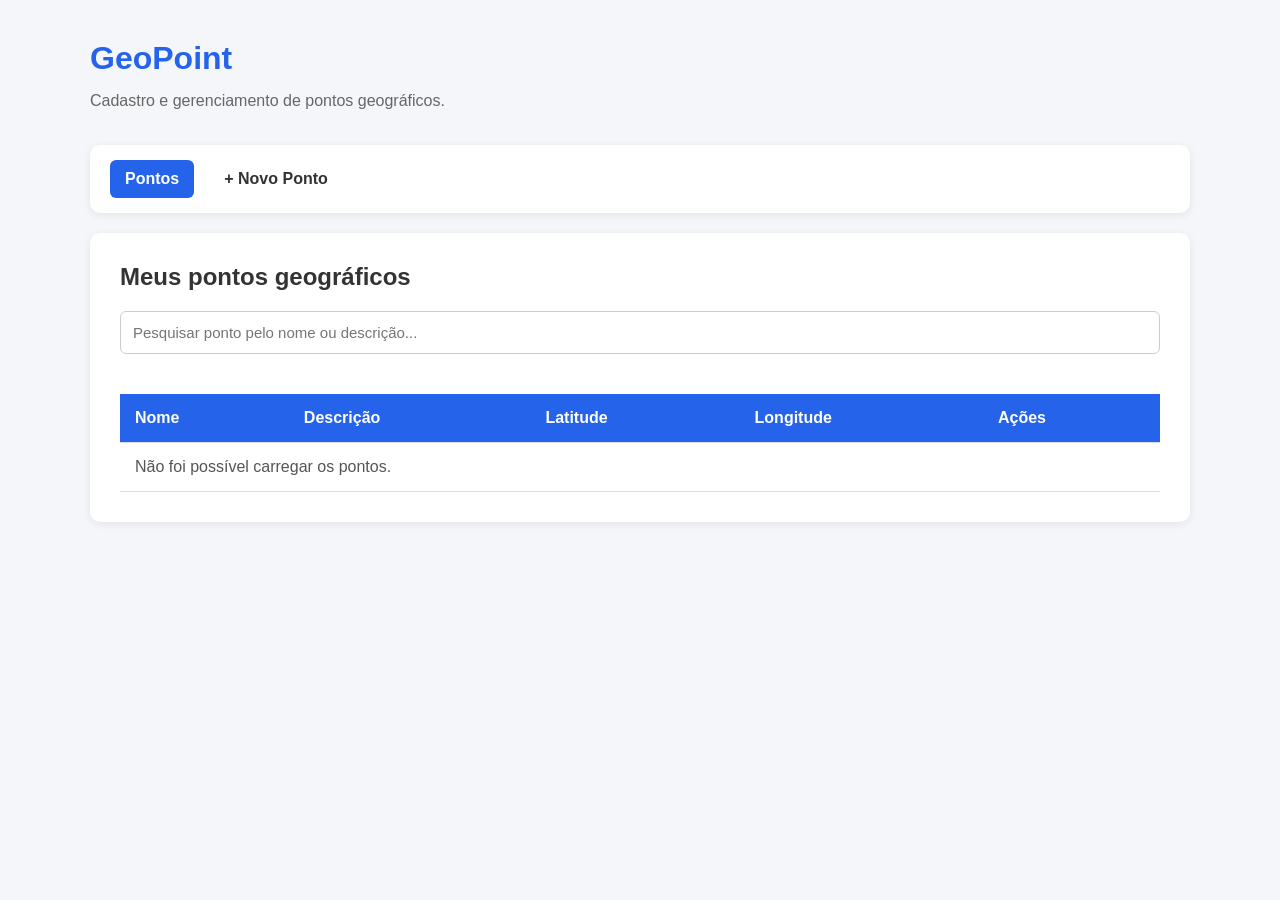
<file: index.html>
<!DOCTYPE html>
<html lang="pt-BR">

<head>
    <meta charset="UTF-8">
    <meta name="viewport" content="width=device-width, initial-scale=1.0">

    <title>GeoPoint</title>

    <link rel="stylesheet" href="style.css">
</head>

<body>

    <main class="container">

        <header class="cabecalho">
            <h1>GeoPoint</h1>
            <p>Cadastro e gerenciamento de pontos geográficos.</p>
        </header>

        <!-- Menu de navegação -->
        <nav class="menu-navegacao">
            <a href="index.html" class="menu-link ativo">
                Pontos
            </a>

            <a href="formulario.html" class="menu-link">
                + Novo Ponto
            </a>
        </nav>

        <section class="conteudo">

            <h2>Meus pontos geográficos</h2>

            <input
                type="text"
                id="pesquisa"
                placeholder="Pesquisar ponto pelo nome ou descrição..."
            >

            <table>

                <thead>
                    <tr>
                        <th>Nome</th>
                        <th>Descrição</th>
                        <th>Latitude</th>
                        <th>Longitude</th>
                        <th>Ações</th>
                    </tr>
                </thead>

                <tbody id="lista-pontos">
                    <tr>
                        <td colspan="5">Carregando pontos...</td>
                    </tr>
                </tbody>

            </table>

        </section>

    </main>

    <script src="api.js"></script>
    <script src="componentes.js"></script>
    <script src="script.js"></script>

</body>

</html>
</file>
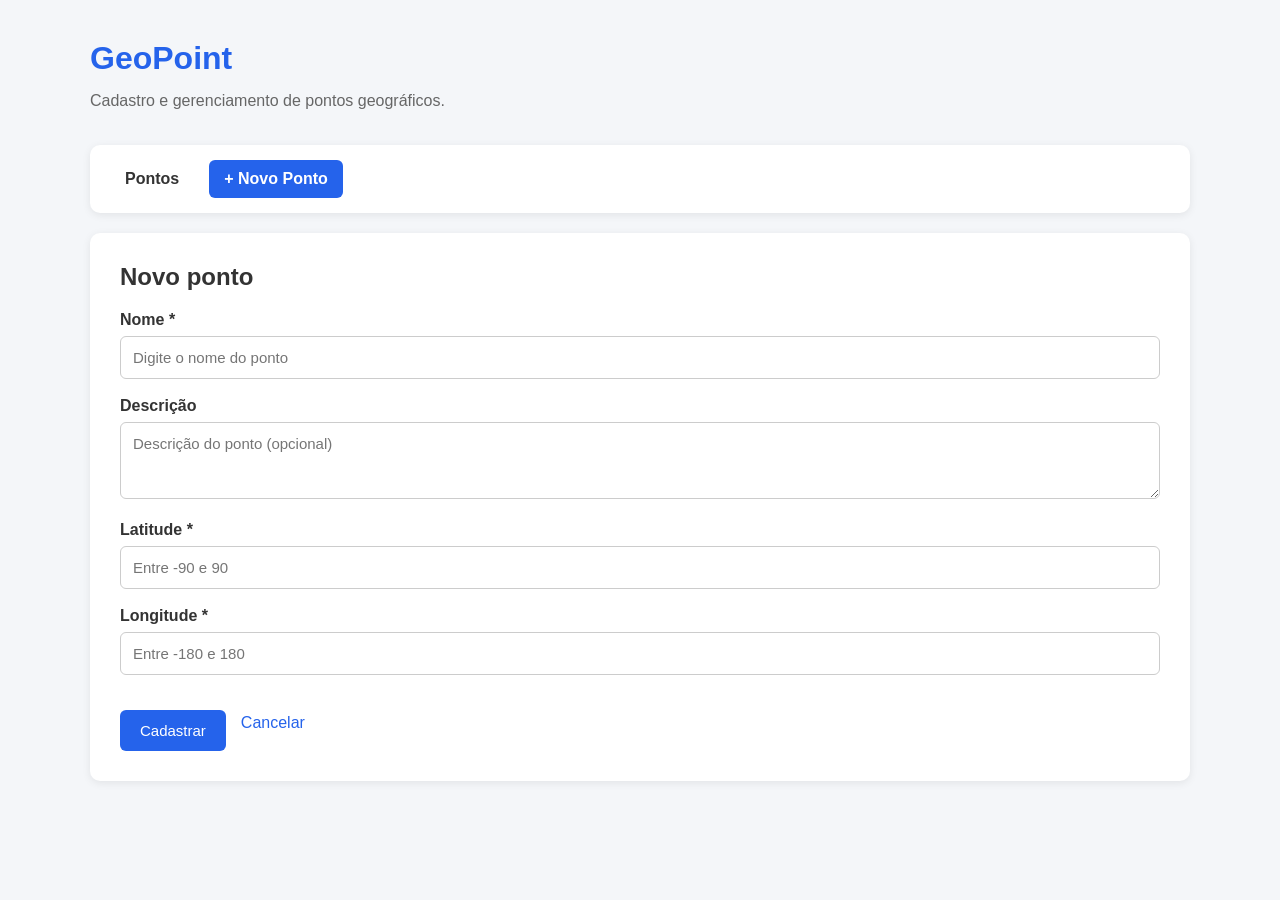
<file: formulario.html>
<!DOCTYPE html>
<html lang="pt-BR">

<head>
    <meta charset="UTF-8">
    <meta name="viewport" content="width=device-width, initial-scale=1.0">

    <title>GeoPoint - Cadastro de Ponto</title>

    <link rel="stylesheet" href="style.css">
</head>

<body>

    <main class="container">

        <header class="cabecalho">
            <h1>GeoPoint</h1>
            <p>Cadastro e gerenciamento de pontos geográficos.</p>
        </header>

        <!-- Menu de navegação -->
        <nav class="menu-navegacao">
            <a href="index.html" class="menu-link">
                Pontos
            </a>

            <a href="formulario.html" class="menu-link ativo">
                + Novo Ponto
            </a>
        </nav>

        <section class="conteudo escondido" id="secao-form">

            <h2 id="titulo">Novo ponto</h2>

            <div id="mensagem" class="escondido"></div>

            <form id="form-ponto" class="formulario" novalidate>

                <div id="campos"></div>

                <div class="acoes">
                    <button type="submit" id="btn-salvar" class="botao-novo">
                        Cadastrar
                    </button>

                    <a href="index.html">Cancelar</a>
                </div>

            </form>

        </section>

        <p id="carregando">Carregando formulário...</p>

    </main>

    <script src="api.js"></script>
    <script src="componentes.js"></script>
    <script src="formulario.js"></script>

</body>

</html>
</file>
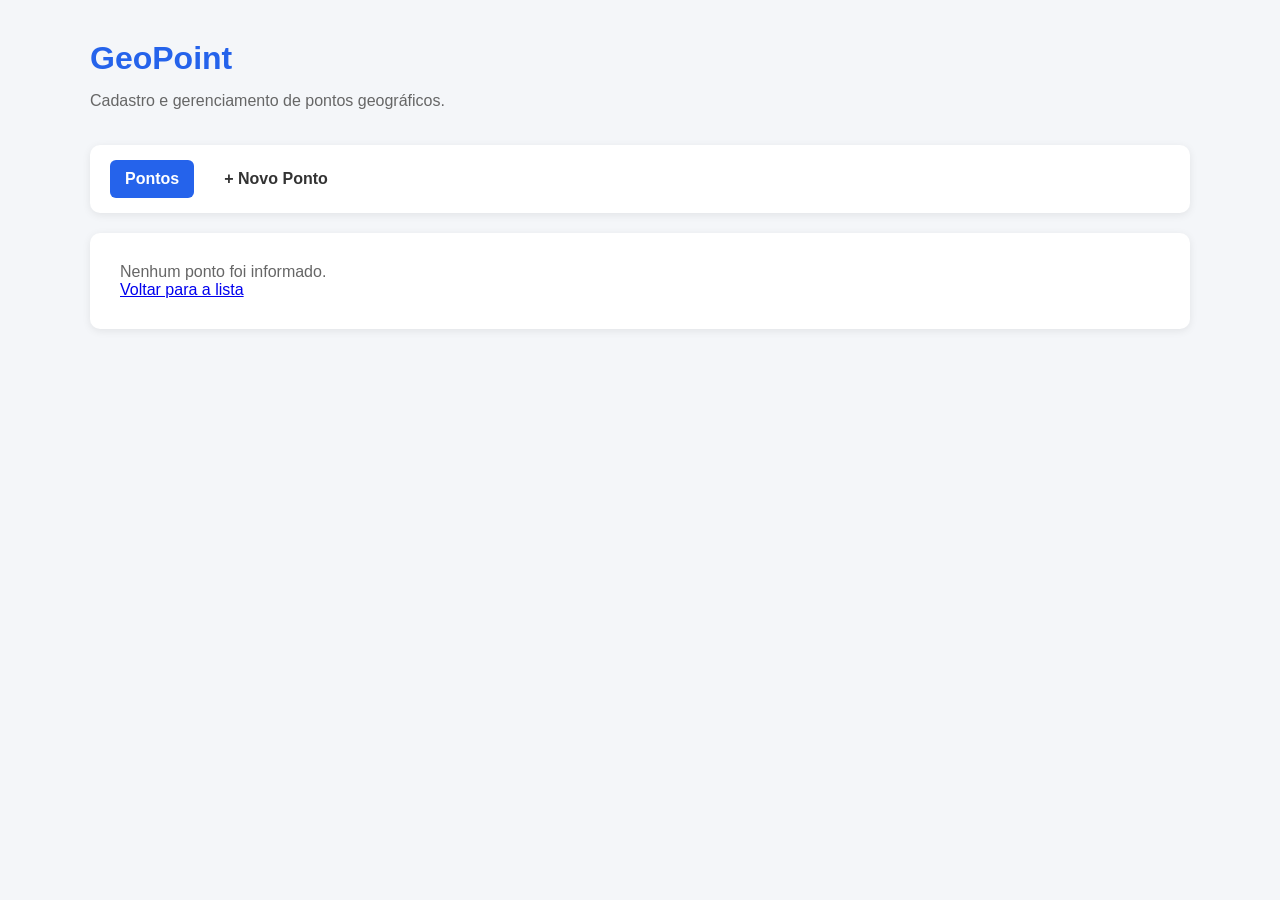
<file: ponto.html>
<!DOCTYPE html>
<html lang="pt-BR">

<head>
    <meta charset="UTF-8">
    <meta name="viewport" content="width=device-width, initial-scale=1.0">

    <title>GeoPoint - Detalhes</title>

    <link rel="stylesheet" href="style.css">
</head>

<body>

    <main class="container">

        <header class="cabecalho">
            <h1>GeoPoint</h1>
            <p>Cadastro e gerenciamento de pontos geográficos.</p>
        </header>

        <!-- Menu de navegação -->
        <nav class="menu-navegacao">
            <a href="index.html" class="menu-link ativo">
                Pontos
            </a>

            <a href="formulario.html" class="menu-link">
                + Novo Ponto
            </a>
        </nav>

        <section class="conteudo escondido" id="secao-detalhe">

            <h2 id="nome">Nome do ponto</h2>

            <p><strong>Descrição:</strong> <span id="descricao"></span></p>

            <p><strong>Latitude:</strong> <span id="latitude"></span></p>

            <p><strong>Longitude:</strong> <span id="longitude"></span></p>

            <p><strong>ID:</strong> <span id="ponto-id"></span></p>

            <div class="acoes">
                <a href="index.html">← Voltar para a lista</a>
            </div>

        </section>

        <p id="carregando">Carregando ponto...</p>

        <section class="conteudo escondido" id="secao-erro">
            <p id="erro"></p>
            <a href="index.html">Voltar para a lista</a>
        </section>

    </main>

    <script src="api.js"></script>
    <script src="componentes.js"></script>
    <script src="detalhe.js"></script>

</body>

</html>
</file>
<file: style.css>
/* CONFIGURAÇÕES GERAIS */

* {
    margin: 0;
    padding: 0;
    box-sizing: border-box;
}

body {
    font-family: Arial, sans-serif;
    background-color: #f4f6f9;
    color: #333;
    padding: 40px;
}

.container {
    max-width: 1100px;
    margin: 0 auto;
}

/* CABEÇALHO */

.cabecalho {
    margin-bottom: 35px;
}

h1 {
    color: #2563eb;
    margin-bottom: 15px;
}

p {
    font-size: 16px;
    color: #666;
}

/* CONTEÚDO PRINCIPAL */

.conteudo {
    background-color: white;
    padding: 30px;
    border-radius: 10px;
    box-shadow: 0 2px 8px rgba(0, 0, 0, 0.08);
}

.conteudo h2 {
    margin-bottom: 20px;
}

/* PESQUISA */

#pesquisa {
    width: 100%;
    padding: 12px;
    border: 1px solid #ccc;
    border-radius: 6px;
    font-size: 15px;
    margin-bottom: 15px;
}

/* TABELA */

table {
    width: 100%;
    border-collapse: collapse;
    margin-top: 25px;
}

th,
td {
    padding: 15px;
    text-align: left;
    border-bottom: 1px solid #ddd;
}

th {
    background-color: #2563eb;
    color: white;
}

td {
    color: #555;
}

tbody tr:hover {
    background-color: #f1f5f9;
}

/* BOTÃO NOVO PONTO */

.botao-novo {
    background-color: #2563eb;
    color: white;
    border: none;
    padding: 12px 20px;
    border-radius: 6px;
    font-size: 15px;
    cursor: pointer;
    margin-top: 15px;
}

.botao-novo:hover {
    background-color: #1d4ed8;
}

/* BOTÃO EXCLUIR */

.botao-excluir {
    background-color: #dc2626;
    color: white;
    border: none;
    padding: 8px 12px;
    border-radius: 5px;
    cursor: pointer;
}

.botao-excluir:hover {
    background-color: #b91c1c;
}

/* BOTÃO EDITAR */

.botao-editar {
    background-color: #0f766e;
    color: white;
    border: none;
    padding: 8px 12px;
    border-radius: 5px;
    cursor: pointer;
    margin-right: 8px;
}

.botao-editar:hover {
    background-color: #115e59;
}

/* BOTÃO DETALHES */

.botao-detalhes {
    background-color: #2563eb;
    color: white;
    border: none;
    padding: 8px 12px;
    border-radius: 5px;
    cursor: pointer;
    margin-right: 8px;
}

.botao-detalhes:hover {
    background-color: #1d4ed8;
}

/* FORMULÁRIO */

.escondido {
    display: none !important;
}

.formulario {
    margin-top: 20px;
}

.grupo-campo {
    margin-bottom: 18px;
}

.grupo-campo label {
    display: block;
    margin-bottom: 7px;
    font-weight: bold;
}

.grupo-campo input,
.grupo-campo textarea {
    width: 100%;
    padding: 12px;
    border: 1px solid #ccc;
    border-radius: 6px;
    font-family: Arial, sans-serif;
    font-size: 15px;
}

.grupo-campo textarea {
    resize: vertical;
}

.grupo-campo input:focus,
.grupo-campo textarea:focus {
    outline: none;
    border-color: #2563eb;
}

/* AÇÕES DO FORMULÁRIO */

.acoes {
    display: flex;
    gap: 15px;
    align-items: center;
    margin-top: 20px;
}

.acoes a {
    color: #2563eb;
    text-decoration: none;
}

.acoes a:hover {
    text-decoration: underline;
}

/* MENSAGENS */

#mensagem {
    margin-bottom: 15px;
    padding: 12px;
    border-radius: 6px;
}

#mensagem.erro {
    background-color: #fee2e2;
    color: #991b1b;
}

#mensagem p {
    margin-bottom: 5px;
}

/* RESPONSIVIDADE */

@media (max-width: 768px) {
    body {
        padding: 15px;
    }

    .conteudo {
        padding: 18px;
        overflow-x: auto;
    }

    table {
        min-width: 650px;
    }

    .acoes {
        flex-wrap: wrap;
    }
}


/* Menu de navegação */
.menu-navegacao {
    display: flex;
    align-items: center;
    gap: 15px;
    padding: 15px 20px;
    margin-bottom: 20px;
    background-color: #ffffff;
    border-radius: 10px;
    box-shadow: 0 2px 8px rgba(0, 0, 0, 0.08);
}

.menu-link {
    text-decoration: none;
    color: #333333;
    font-weight: 600;
    padding: 10px 15px;
    border-radius: 6px;
    transition: 0.2s;
}

.menu-link:hover {
    background-color: #eeeeee;
}

.menu-link.ativo {
    background-color: #2563eb;
    color: #ffffff;
}
</file>
